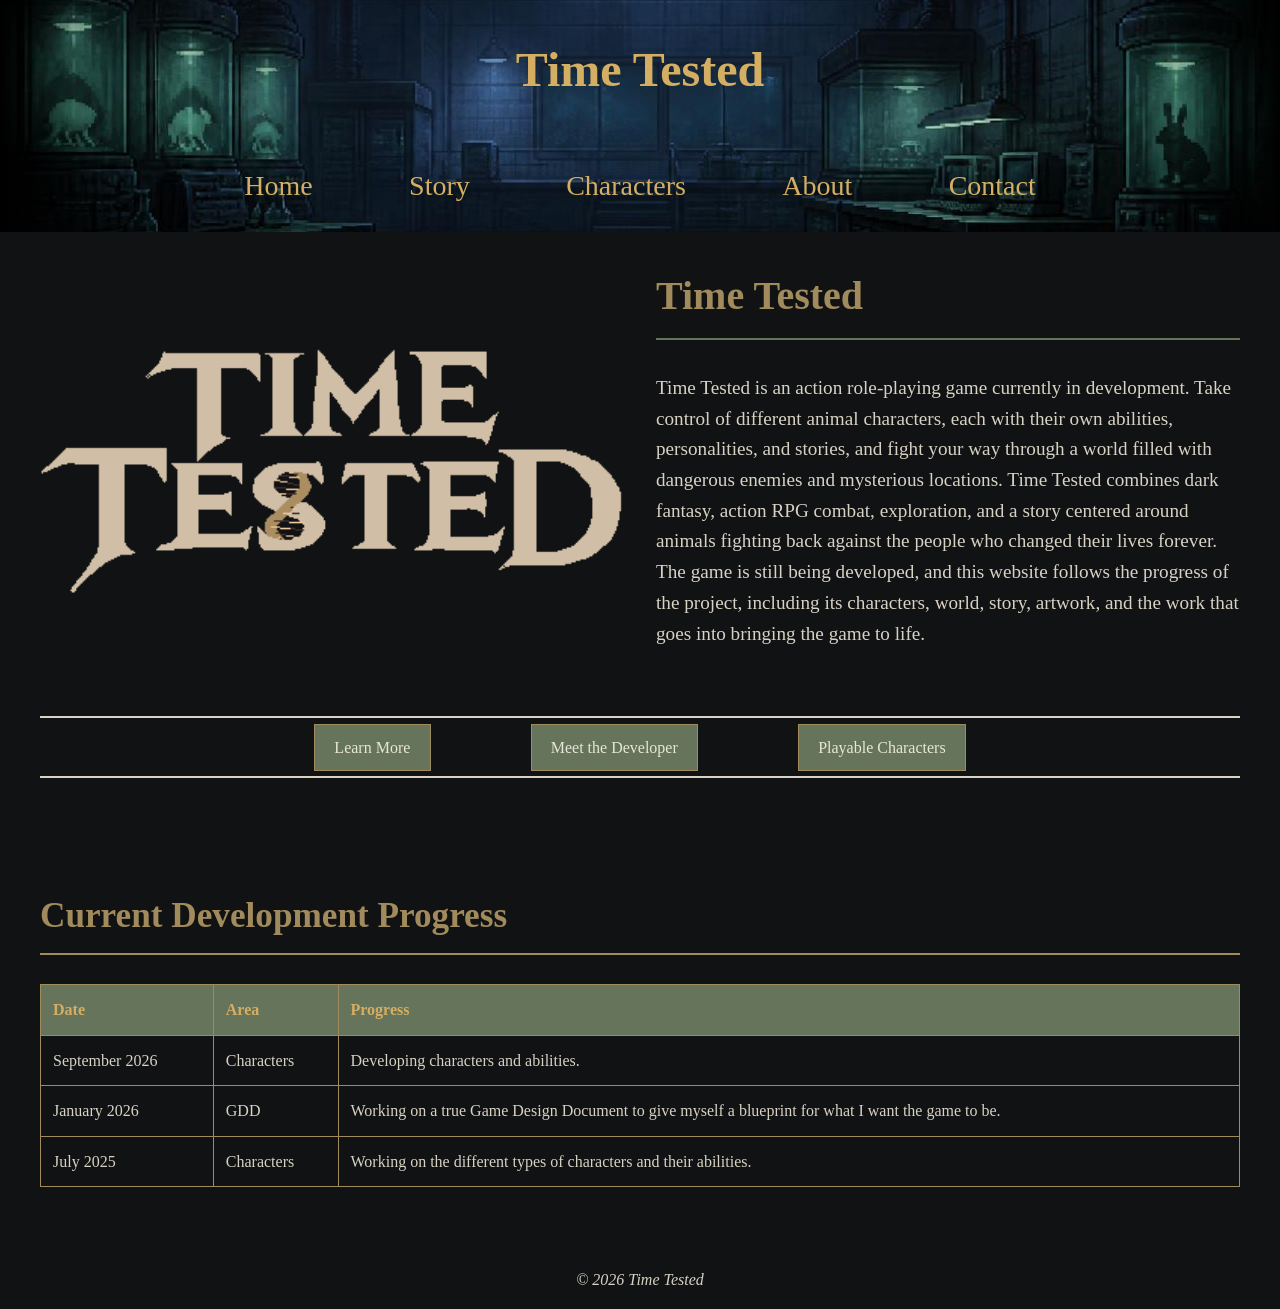
<file: Index.html>
<!DOCTYPE html>
<html lang="en">
<head>
    <meta charset="UTF-8">
    <meta name="viewport" content="width=device-width, initial-scale=1.0">
    <title>Time Tested : Home</title>
    <link rel="stylesheet" href="TimeTest.css">
</head>

<body>
    <div class="banner">

    <header>
    <h1>Time Tested</h1>
    </header>


    <nav>
        <a href="Index.html">Home</a>
        <a href="Story.html">Story</a>
        <a href="Characters.html">Characters</a>
        <a href="About.html">About</a>
        <a href="Contact.html">Contact</a>
    </nav>
    </div>
    <main class="home">
        <section>
            <div>
                <img src="Game Logo.png" alt="Time Tested Logo">
            </div>

            <div>
                <h2>Time Tested</h2>
                <p>
                    Time Tested is an action role-playing game currently in development.
                    Take control of different animal characters, each with their own abilities, 
                    personalities, and stories, and fight your way through a world filled with
                     dangerous enemies and mysterious locations. Time Tested combines dark fantasy, 
                     action RPG combat, exploration, and a story centered around animals fighting back 
                     against the people who changed their lives forever. The game is still being 
                     developed, and this website follows the progress of the project, including its 
                     characters, world, story, artwork, and the work that goes into bringing the game 
                     to life.
                </p>
            </div>
        </section>

        <section>

            <a href="Story.html">Learn More</a>
            <a href="About.html">Meet the Developer</a>
            <a href="Characters.html">Playable Characters</a>
        </section>

<section>
    <h2>Current Development Progress</h2>

    <table>
        <tr>
            <th>Date</th>
            <th>Area</th>
            <th>Progress</th>
        </tr>

        <tr>
            <td>September 2026</td>
            <td>Characters</td>
            <td>Developing characters and abilities.</td>
        </tr>

        <tr>
            <td>January 2026</td>
            <td>GDD</td>
            <td>Working on a true Game Design Document to give myself a blueprint for what I want the game to be.</td>
        </tr>

        <tr>
            <td>July 2025</td>
            <td>Characters</td>
            <td>Working on the different types of characters and their abilities.</td>
        </tr>
    </table>
</section>

    </main>

    <footer>
        <p>&copy; 2026 Time Tested</p>
    </footer>

</body>
</html>
</file>
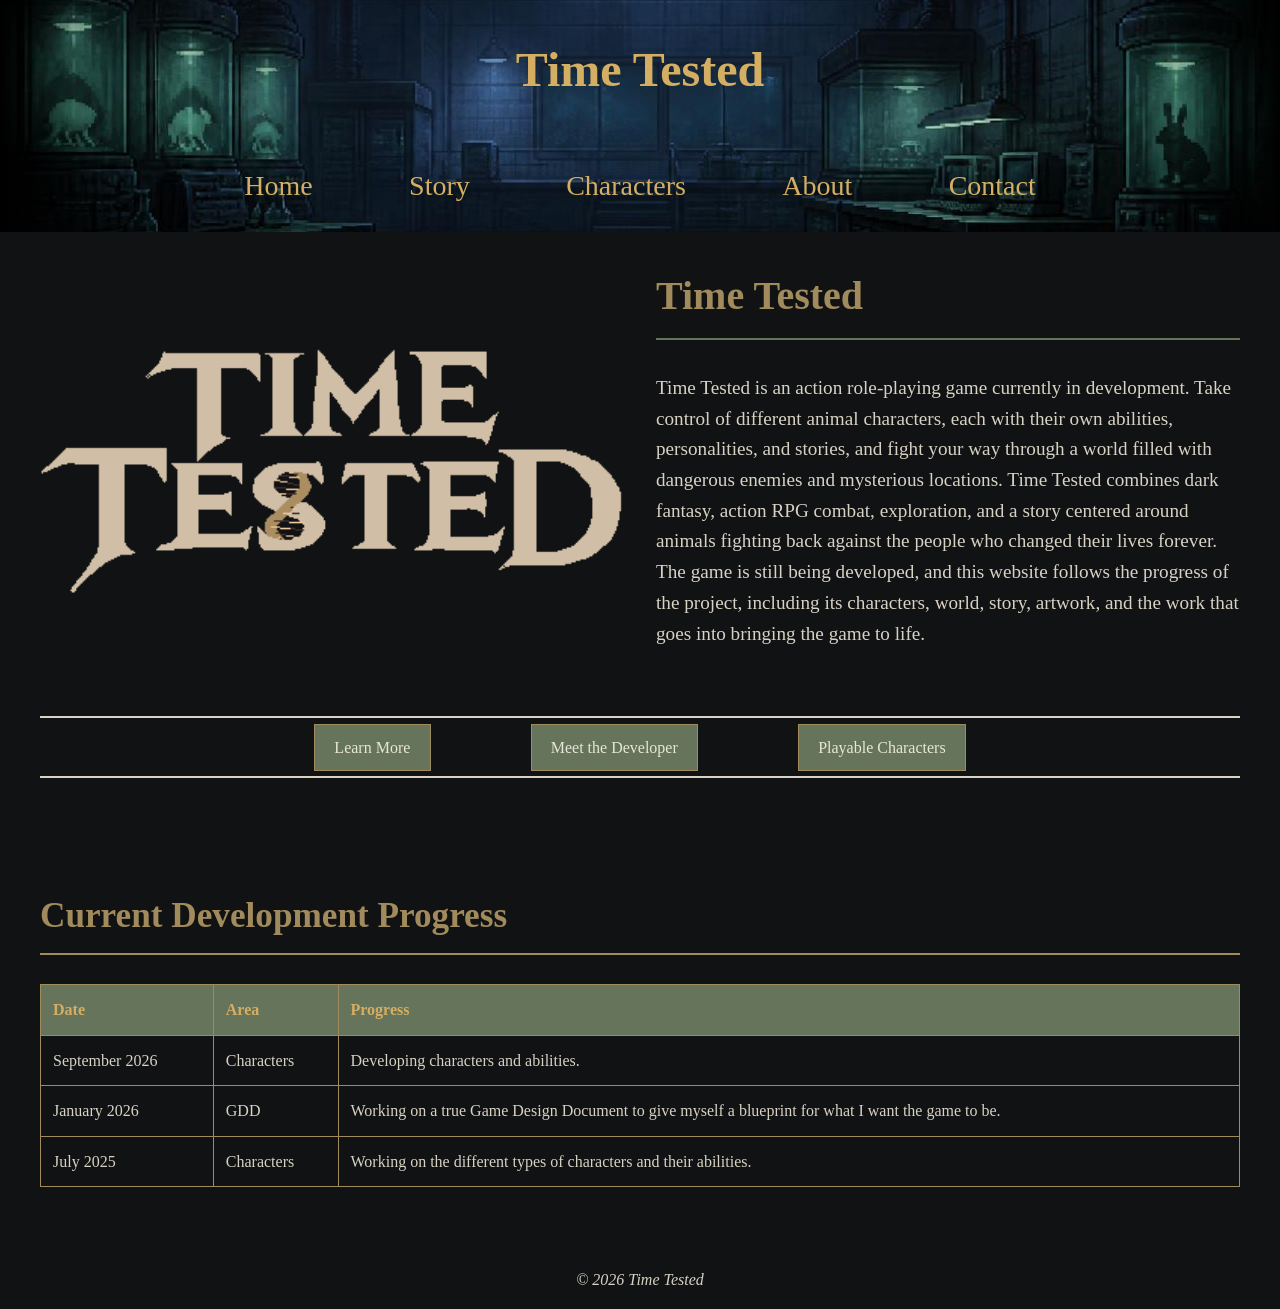
<file: index.html>
<!DOCTYPE html>
<html lang="en">
<head>
    <meta name="description" content="Time Tested is an action RPG game currently in development.">
    <meta charset="UTF-8">
    <meta name="viewport" content="width=device-width, initial-scale=1.0">
    <title>Time Tested : Home</title>
    <link rel="stylesheet" href="TimeTest.css">
    <!-- Google tag (gtag.js) -->
    <script async src="https://www.googletagmanager.com/gtag/js?id=G-M473910TMS"></script>
    <script>
      window.dataLayer = window.dataLayer || [];
      function gtag(){dataLayer.push(arguments);}
      gtag('js', new Date());
      gtag('config', 'G-M473910TMS');
    </script>
</head>

<body>
    <div class="banner">

    <header>
    <h1>Time Tested</h1>
    </header>


    <nav>
        <a href="index.html">Home</a>
        <a href="Story.html">Story</a>
        <a href="Characters.html">Characters</a>
        <a href="About.html">About</a>
        <a href="Contact.html">Contact</a>
    </nav>
    </div>
    <main class="home">
        <section>
            <div>
                <img src="Game Logo.png" alt="Time Tested Logo">
            </div>

            <div>
                <h2>Time Tested</h2>
                <p>
                    Time Tested is an action role-playing game currently in development.
                    Take control of different animal characters, each with their own abilities, 
                    personalities, and stories, and fight your way through a world filled with
                     dangerous enemies and mysterious locations. Time Tested combines dark fantasy, 
                     action RPG combat, exploration, and a story centered around animals fighting back 
                     against the people who changed their lives forever. The game is still being 
                     developed, and this website follows the progress of the project, including its 
                     characters, world, story, artwork, and the work that goes into bringing the game 
                     to life.
                </p>
            </div>
        </section>

        <section>

            <a href="Story.html">Learn More</a>
            <a href="About.html">Meet the Developer</a>
            <a href="Characters.html">Playable Characters</a>
        </section>

<section>
    <h2>Current Development Progress</h2>

    <table>
        <tr>
            <th>Date</th>
            <th>Area</th>
            <th>Progress</th>
        </tr>

        <tr>
            <td>September 2026</td>
            <td>Characters</td>
            <td>Developing characters and abilities.</td>
        </tr>

        <tr>
            <td>January 2026</td>
            <td>GDD</td>
            <td>Working on a true Game Design Document to give myself a blueprint for what I want the game to be.</td>
        </tr>

        <tr>
            <td>July 2025</td>
            <td>Characters</td>
            <td>Working on the different types of characters and their abilities.</td>
        </tr>
    </table>
</section>

    </main>

    <footer>
        <p>&copy; 2026 Time Tested</p>
    </footer>

</body>
</html>
</file>
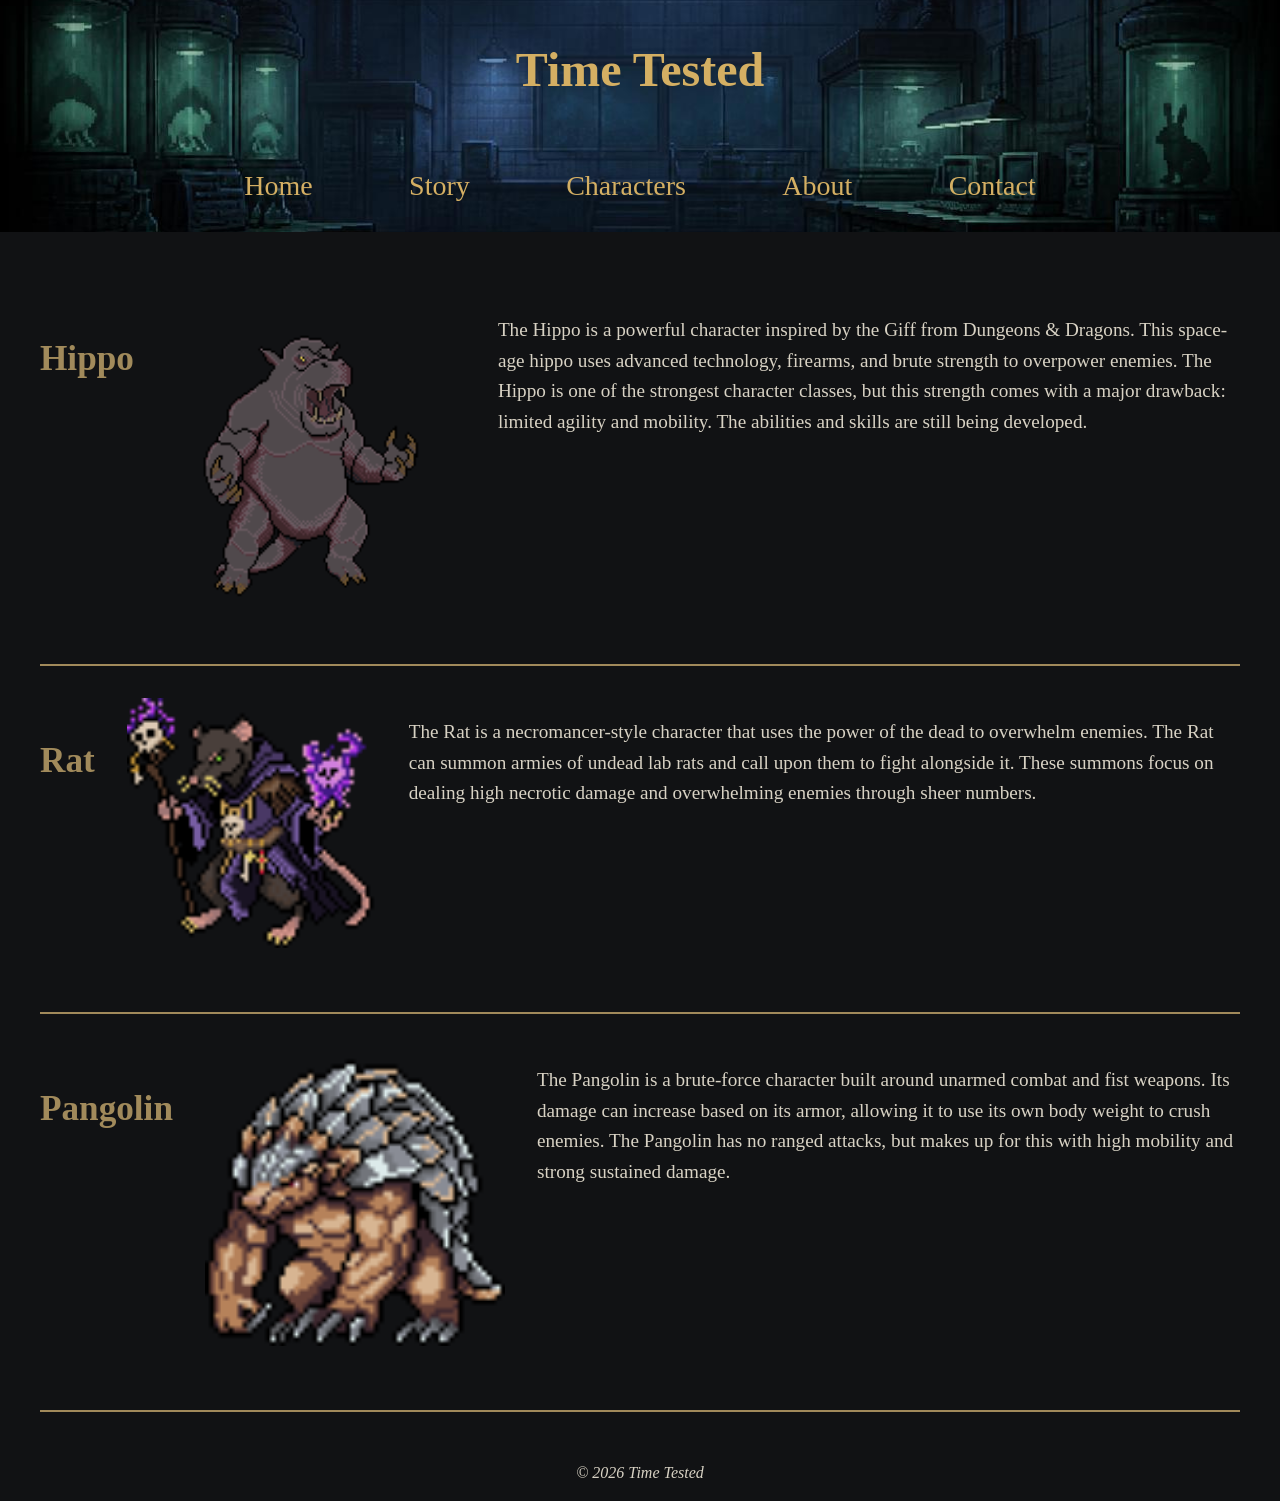
<file: Characters.html>
<!DOCTYPE html>
<html lang="en">
<head>
    <meta name="description" content="This is the characters page for Time Tested.">
    <meta charset="UTF-8">
    <meta name="viewport" content="width=device-width, initial-scale=1.0">
    <title>Time Tested : Characters</title>
    <link rel="stylesheet" href="TimeTest.css">
        <!-- Google tag (gtag.js) -->
    <script async src="https://www.googletagmanager.com/gtag/js?id=G-M473910TMS"></script>
    <script>
      window.dataLayer = window.dataLayer || [];
      function gtag(){dataLayer.push(arguments);}
      gtag('js', new Date());
      gtag('config', 'G-M473910TMS');
    </script>
</head>

<body>
    <div class="banner">
    <header>
        <h1>Time Tested</h1>
    </header>

    <nav>
        <a href="index.html">Home</a>
        <a href="Story.html">Story</a>
        <a href="Characters.html">Characters</a>
        <a href="About.html">About</a>
        <a href="Contact.html">Contact</a>
    </nav>
    </div>
    <main>
        <section class="character">
            <h3>Hippo</h3>
            <img src="Hippo.png">
                <p> The Hippo is a powerful character inspired by the Giff from Dungeons & Dragons.
                    This space-age hippo uses advanced technology, firearms, and brute strength to
                    overpower enemies. The Hippo is one of the strongest character classes, but
                    this strength comes with a major drawback: limited agility and mobility.
                    The abilities and skills are still being developed.
                </p>
        </section>

        <section class="character">
            <h3>Rat</h3>
            <img class="rat" src="Necro Rat Sprite.png" alt="Rat character">
                <p>The Rat is a necromancer-style character that uses the power of the dead
                    to overwhelm enemies. The Rat can summon armies of undead lab rats
                    and call upon them to fight alongside it. These summons focus on dealing
                    high necrotic damage and overwhelming enemies through sheer numbers.
               </p>
        </section>

        <section class="character">
            <h3>Pangolin</h3>
            <img class="pangolin" src="Tank Pangolin.png">
            <p>The Pangolin is a brute-force character built around unarmed combat and
                fist weapons. Its damage can increase based on its armor, allowing it to
                use its own body weight to crush enemies. The Pangolin has no ranged attacks,
                but makes up for this with high mobility and strong sustained damage.
            </p>
        </section>

    </main>

    <footer>
        <p>&copy; 2026 Time Tested</p>
    </footer>

</body>
</html>
</file>
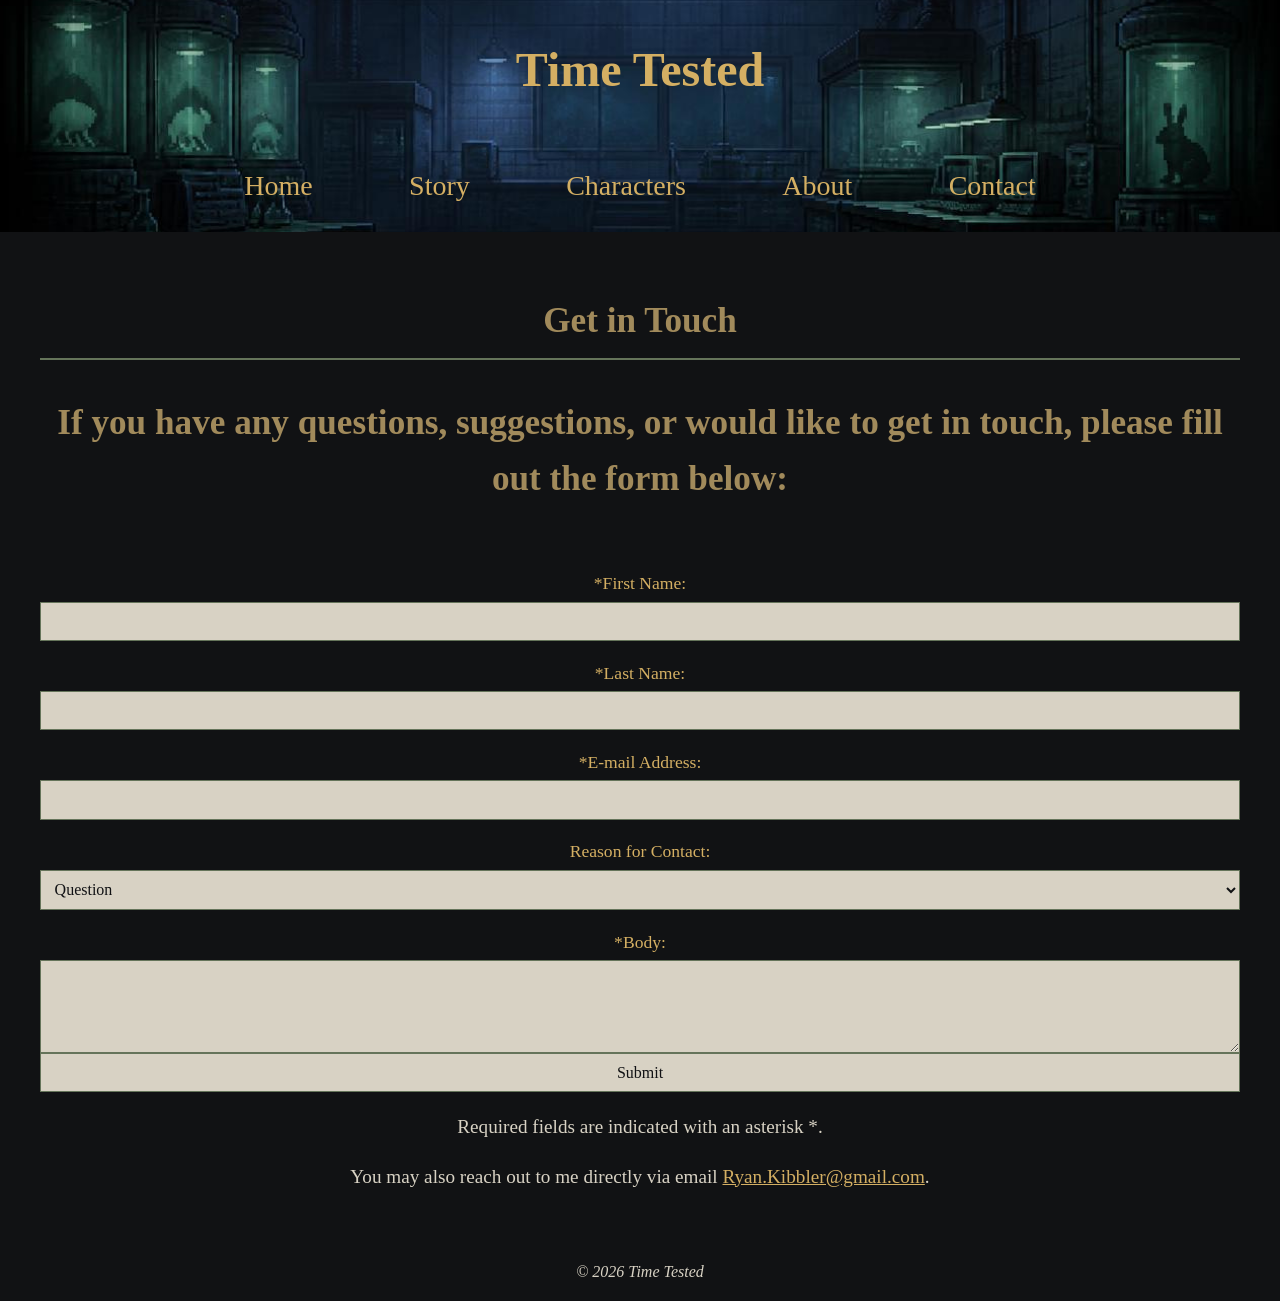
<file: Contact.html>
<!DOCTYPE html>
<html lang="en">
<head>
    <meta name="description" content="This is the contact page for Time Tested, where visitors can get in touch with the developer.">
    <meta charset="UTF-8">
    <meta name="viewport" content="width=device-width, initial-scale=1.0">
    <title>Time Tested : Contact</title>
    <link rel="stylesheet" href="TimeTest.css">
            <!-- Google tag (gtag.js) -->
    <script async src="https://www.googletagmanager.com/gtag/js?id=G-M473910TMS"></script>
    <script>
      window.dataLayer = window.dataLayer || [];
      function gtag(){dataLayer.push(arguments);}
      gtag('js', new Date());
      gtag('config', 'G-M473910TMS');
    </script>
</head>

<body>
    <div class="banner">
    <header>
        <h1>Time Tested</h1>
    </header>

    <nav>
        <a href="index.html">Home</a>
        <a href="Story.html">Story</a>
        <a href="Characters.html">Characters</a>
        <a href="About.html">About</a>
        <a href="Contact.html">Contact</a>
    </nav>
    </div>
    <main class="contact">
        <section>
        <h2>Get in Touch</h2>
        <h3>If you have any questions, suggestions, or would like to get in touch, please fill out the form below:</h3>
        <form method="post" action="#">
            <label for="myFName">*First Name:</label>
            <input type="text" name="myFName" id="myFName" required>
            <label for="myLName">*Last Name:</label>
            <input type="text" name="myLName" id="myLName" required>
            <label for="myEmail">*E-mail Address:</label>
            <input type="email" name="myEmail" id="myEmail" required>
            <label for="contactReason">Reason for Contact:</label>
            <select name="contactReason" id="contactReason">
            <option value="question">Question</option>
             <option value="suggestion">Suggestion</option>
            <option value="collaboration">Collaboration</option>
            <option value="other">Other</option>
            </select>
            <label for="myComments">*Body:</label>
            <textarea name="myComments" id="myComments" rows="4" cols="30"></textarea>
            <input type="submit" value="Submit">
        </form>
        <p>Required fields are indicated with an asterisk *.</p>
        <p>You may also reach out to me directly via email <a href="mailto:Ryan.Kibbler@gmail.com">Ryan.Kibbler@gmail.com</a>.</p>
        </section>
    </main>

    <footer>
        <p>&copy; 2026 Time Tested</p>
    </footer>

</body>
</html>
</file>
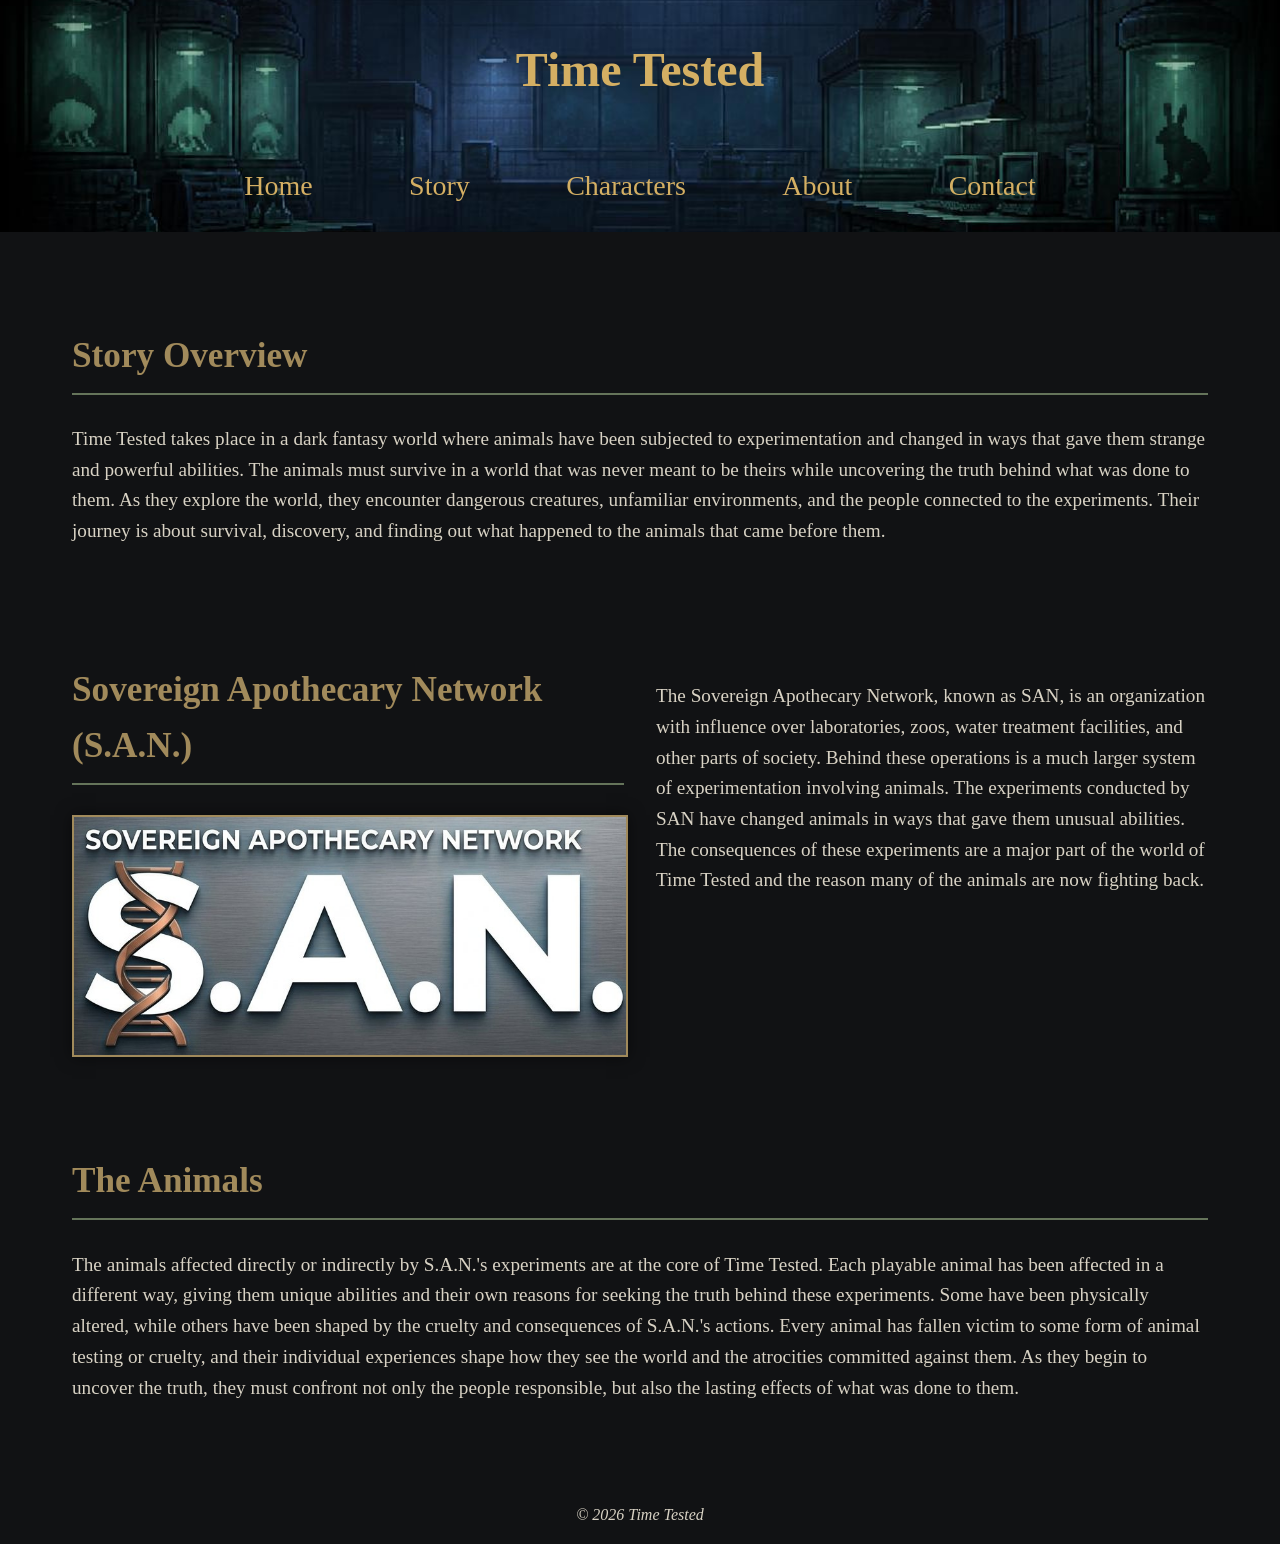
<file: Story.html>
<!DOCTYPE html>
<html lang="en">
<head>
    <meta name="description" content="This is the story page for Time Tested.">
    <meta charset="UTF-8">
    <meta name="viewport" content="width=device-width, initial-scale=1.0">
    <title>Time Tested : Story</title>
    <link rel="stylesheet" href="TimeTest.css">
        <!-- Google tag (gtag.js) -->
    <script async src="https://www.googletagmanager.com/gtag/js?id=G-M473910TMS"></script>
    <script>
      window.dataLayer = window.dataLayer || [];
      function gtag(){dataLayer.push(arguments);}
      gtag('js', new Date());
      gtag('config', 'G-M473910TMS');
    </script>
</head>

<body>
    <div class="banner">
    <header>
        <h1>Time Tested</h1>
    </header>

    <nav>
        <a href="index.html">Home</a>
        <a href="Story.html">Story</a>
        <a href="Characters.html">Characters</a>
        <a href="About.html">About</a>
        <a href="Contact.html">Contact</a>
    </nav>
    </div>
    <main>
        <section class="story">
            <h2>Story Overview</h2>
                <p> Time Tested takes place in a dark fantasy world where animals have been
                subjected to experimentation and changed in ways that gave them strange
                and powerful abilities. The animals must survive in a world that was
                never meant to be theirs while uncovering the truth behind what was
                done to them. As they explore the world, they encounter dangerous creatures,
                unfamiliar environments, and the people connected to the experiments.
                Their journey is about survival, discovery, and finding out what
                happened to the animals that came before them.
                </p>
        </section>

        <section class="story san">
            <h2>Sovereign Apothecary Network (S.A.N.)</h2>
            <img src="SAN.png" alt="Sovereign Apothecary Network">
                <p>The Sovereign Apothecary Network, known as SAN, is an organization with 
                influence over laboratories, zoos, water treatment facilities, and other
                parts of society. Behind these operations is a much larger system of
                experimentation involving animals. The experiments conducted by SAN have changed animals in ways that gave
                them unusual abilities. The consequences of these experiments are a
                major part of the world of Time Tested and the reason many of the
                animals are now fighting back.
               </p>
        </section>

        <section class="story">
            <h2>The Animals</h2>
            <p>The animals affected directly or indirectly by S.A.N.'s experiments 
                are at the core of Time Tested. Each playable animal has been affected 
                in a different way, giving them unique abilities and their own reasons 
                for seeking the truth behind these experiments. Some have been physically 
                altered, while others have been shaped by the cruelty and consequences of 
                S.A.N.'s actions. Every animal has fallen victim to some form of animal
                testing or cruelty, and their individual experiences shape how they see
                the world and the atrocities committed against them. As they begin to 
                uncover the truth, they must confront not only the people responsible, 
                but also the lasting effects of what was done to them.
            </p>
        </section>

    </main>

    <footer>
        <p>&copy; 2026 Time Tested</p>
    </footer>

</body>
</html>
</file>
<file: TimeTest.css>
body {
    background-color: #111214;
    margin: 0;
    font-family: Garamond, serif;
    color: #D8D2C4;
    line-height: 1.6;
}
header {
    color: #D4AF63;
    text-align: center;
    padding: 2em;
}
nav{
    text-align: center;
    padding: 1em;
}
h1 {
    font-size: 3em;
    margin: 0;
}
nav a {
    color: #D4AF63;
    text-decoration: none;
    padding: 0.25em 1.5em;
    margin: 0 0.15em;
    display: inline-block;
    font-size: 1.75em;
}
nav a:hover {
        border-bottom: 1px solid #D4AF63;
        border-top: 1px solid #D4AF63;
        border-left: 1px solid #D4AF63;
        border-right: 1px solid #D4AF63;
}
a {
    color: #D4AF63;
}
a:visited {
    color: #A18A5B;
}
main{
    max-width: 1200px;
    margin: 0 auto;
    padding: 2em;
}
main.home section:first-child {
    display: grid;
    grid-template-columns: 1fr 1fr;
    gap: 2em;
    align-items: center;
}
main.home section:first-child img {
    width: 100%;
    height: auto;
    display: block;
}
main.home section:first-child h2 {
    color: #A18A5B;
    font-size: 2.5em;
    margin-top: 0;
}
main.home section:first-child p {
    font-size: 1.2em;
}
main.home section:nth-child(2) {
    text-align: center;
    margin-top: 3em;
    padding: 0.35em;
    border-top: 2px solid #D8D2C4;
    border-bottom: 2px solid #D8D2C4;
}
main.home section:nth-child(2) a {
    display: inline-block;
    background-color: #65745A;
    color: #E8E6D9;
    text-decoration: none;
    padding: 0.6em 1.2em;
    margin: 0 3em;
    border: 1px solid #A18A5B;
}
main.home section:nth-child(2) a:hover {
    background-color: #A18A5B;
    color: #111214;
}
main.home section:nth-child(3) {
    margin-top: 3em;
    padding: 2em 0;
}
main.home section:nth-child(3) h2 {
    font-size: 2.2em;
    border-bottom: 2px solid #A18A5B;
    padding-bottom: 0.25em;
}
main.home section:nth-child(3) article {
    background-color:#65745A;
    padding: 1em 1.5em;
    margin-top: 1.5em;
}
main.home section:nth-child(3) h3 {
    margin-top: 0;
}
table {
    width: 100%;
    border-collapse: collapse;
    margin-top: 1.5em;
}

th, td {
    border: 1px solid #A18A5B;
    padding: 0.75em;
    text-align: left;
}

th {
    background-color: #65745A;
    color: #D4AF63;
}

td {
    background-color: #111214;
}

main .story {
    margin-top: 2em;
    padding: 2em;
    background-color: #111214;
}
main .story h2 {
    color: #A18A5B;
    font-size: 2.2em;
    margin-top: 0;
    border-bottom: 2px solid #65745A;
    padding-bottom: 0.25em;
}
main .story.san {
    display: grid;
    grid-template-columns: 1fr 1fr;
    gap: 2em;
}
main .story.san img {
    width: 100%;
    height: auto;
    display: block;
    border: 2px solid #A18A5B;
    box-shadow: 0 0 15px rgba(0, 0, 0, 0.5);
}
main .story.san h2 {
    grid-column: 1;
}

main .story.san img {
    grid-column: 1;
    margin-top: -2em;
}

main .story.san p {
    grid-column: 2;
    grid-row: 1 / span 2;
}

main .story p {
    font-size: 1.2em;
}
.banner {
    background-image: url("Dark Lab Background.png");
    background-size: cover;
    background-position: center;
}
footer{
    text-align: center;
    font-style: italic;
}
main .character {
    display: grid;
    grid-template-columns: 1fr 1fr;
    gap: 2em;
    padding: 2em 0;
    border-bottom: 2px solid #A18A5B;
}

main .character h2 {
    grid-column: 1;
    text-align: center;
    font-size: 2.2em;
}

main .character img {
    grid-column: 2;
    width: 300px;
    height: auto;
}
main .character img.rat {
    grid-column: 2;
    width: 250px;
    height: auto;
}

main .character p {
    grid-column: 3;
    grid-row: 1 / span 2;
    font-size: 1.2em;
}
main section h2 {
    color: #A18A5B;
    font-size: 2.2em;
    border-bottom: 2px solid #65745A;
    padding-bottom: 0.25em;
}
main section h3 {
    color: #A18A5B;
    font-size: 2.2em;
    padding-bottom: 0.25em;
}
main section p {
    font-size: 1.2em;
}
.inspiration {
    display: grid;
    grid-template-columns: 1fr 1fr;
    gap: 2em;
    align-items: start;
}

.inspiration > p {
    margin-top: 0;
}

.inspiration video {
    width: 100%;
    border: 2px solid #A18A5B;
}

.inspiration .video-description {
    font-size: 0.93em;
    text-align: center;
    margin-top: 0.5em;
}
form {
    display: flex;
    flex-direction: column;
    flex-wrap: nowrap;
}
form label {
    font-size: 1.1em;
    margin-top: 1em;
    margin-bottom: 0.25em;
    color: #D4AF63;
}
form input,
form select,
form textarea {
    padding: 0.6em;
    font-family: Garamond, serif;
    font-size: 1em;
    background-color: #D8D2C4;
    color: #111214;
    border: 1px solid #65745A;
}
main.contact {
    text-align: center;
}
</file>
